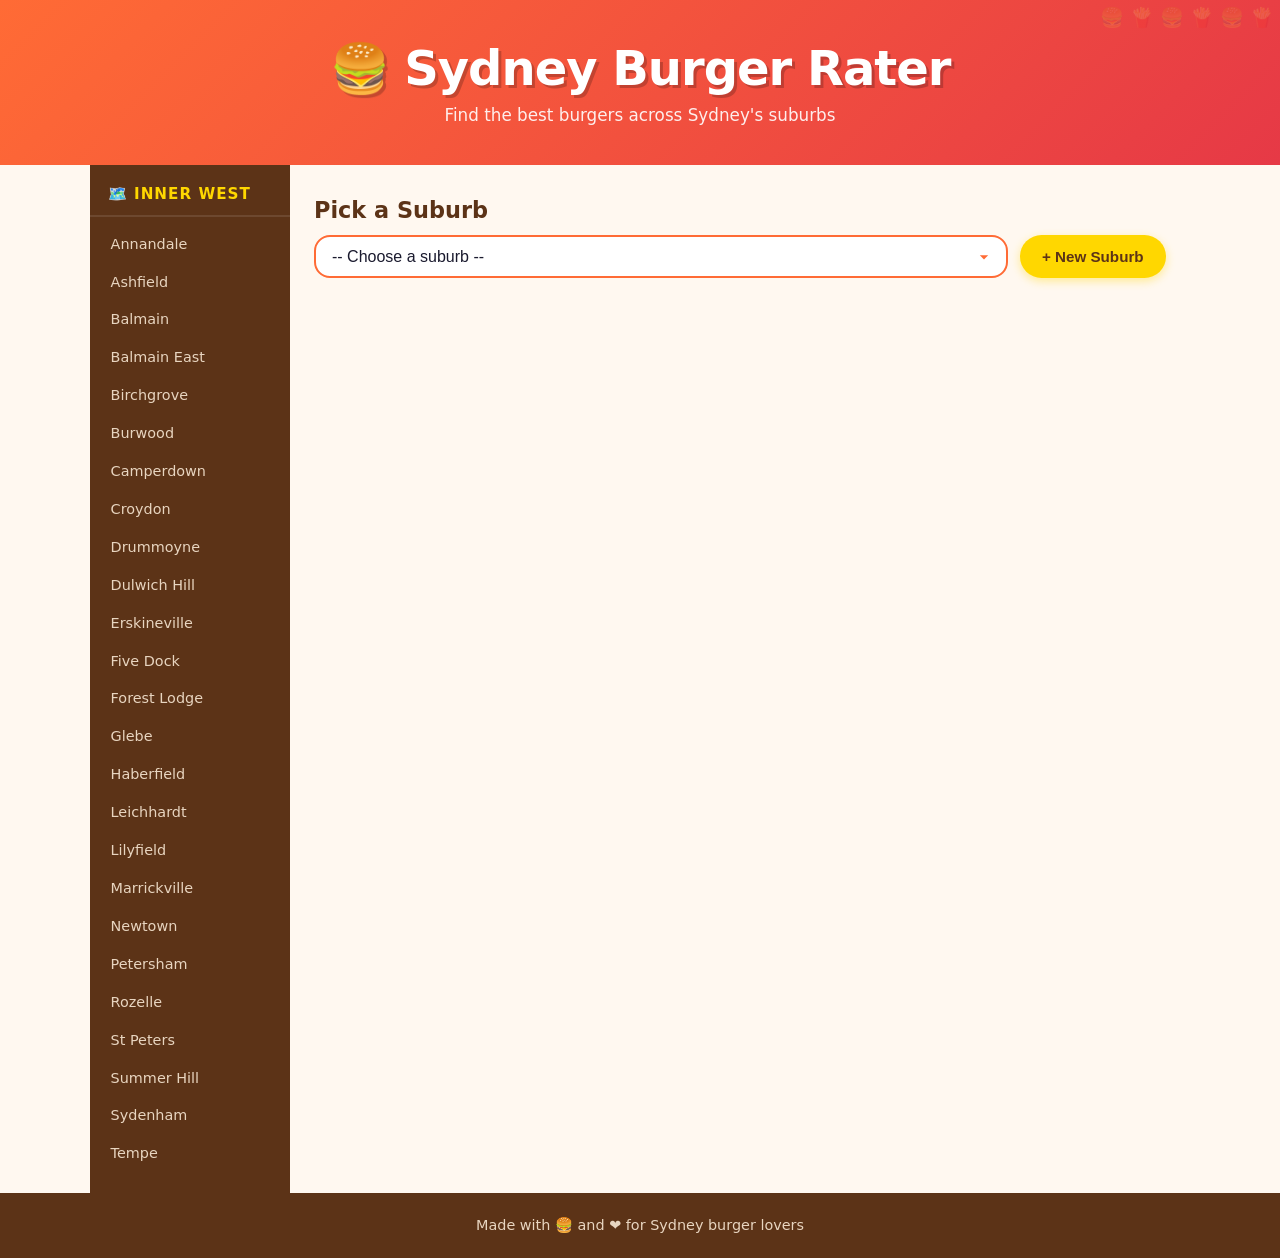
<file: Burger Rater/index.html>
<!DOCTYPE html>
<html lang="en">
<head>
  <meta charset="UTF-8" />
  <meta name="viewport" content="width=device-width, initial-scale=1.0" />
  <title>Sydney Burger Rater 🍔</title>
  <link rel="stylesheet" href="style.css" />
</head>
<body>

  <header>
    <div class="header-inner">
      <div class="logo">🍔 Sydney Burger Rater</div>
      <p class="tagline">Find the best burgers across Sydney's suburbs</p>
    </div>
  </header>

  <div class="page-layout">
  <!-- Sidebar -->
  <aside class="sidebar">
    <div class="sidebar-header">
      <span>🗺️</span> Inner West
    </div>
    <ul id="suburbSidebar" class="suburb-list"></ul>
  </aside>

  <main>
    <!-- Suburb Selector -->
    <section class="suburb-section">
      <h2>Pick a Suburb</h2>
      <div class="suburb-controls">
        <select id="suburbSelect">
          <option value="">-- Choose a suburb --</option>
        </select>
        <button id="addSuburbBtn" class="btn btn-secondary">+ New Suburb</button>
      </div>
    </section>

    <!-- Add Suburb Modal -->
    <div id="suburbModal" class="modal hidden">
      <div class="modal-box">
        <h3>Add a New Suburb</h3>
        <input type="text" id="newSuburbInput" placeholder="e.g. Newtown" maxlength="50" />
        <div class="modal-actions">
          <button id="confirmSuburb" class="btn btn-primary">Add</button>
          <button id="cancelSuburb" class="btn btn-ghost">Cancel</button>
        </div>
      </div>
    </div>

    <!-- Store List -->
    <section id="storeSection" class="store-section hidden">
      <div class="store-header">
        <h2 id="suburbTitle"></h2>
        <button id="addStoreBtn" class="btn btn-primary">+ Add Burger Store</button>
      </div>
      <div id="storeList" class="store-grid"></div>
      <p id="noStores" class="no-stores hidden">No burger stores yet — be the first to add one!</p>
    </section>

    <!-- Add Store Modal -->
    <div id="storeModal" class="modal hidden">
      <div class="modal-box">
        <h3>Add a Burger Store</h3>
        <label>Store Name</label>
        <input type="text" id="newStoreName" placeholder="e.g. Macca's Newtown" maxlength="60" />
        <label>Your Rating</label>
        <div class="star-input" id="starInput" data-rating="0">
          <span data-val="1">★</span>
          <span data-val="2">★</span>
          <span data-val="3">★</span>
          <span data-val="4">★</span>
          <span data-val="5">★</span>
        </div>
        <label>Short Review</label>
        <textarea id="newStoreReview" placeholder="What made it great (or not)?" maxlength="200" rows="3"></textarea>
        <div class="modal-actions">
          <button id="confirmStore" class="btn btn-primary">Add Store</button>
          <button id="cancelStore" class="btn btn-ghost">Cancel</button>
        </div>
      </div>
    </div>

    <!-- Review Modal -->
    <div id="reviewModal" class="modal hidden">
      <div class="modal-box">
        <h3>Leave a Review</h3>
        <p id="reviewStoreName" class="review-store-name"></p>
        <label>Your Rating</label>
        <div class="star-input" id="reviewStarInput" data-rating="0">
          <span data-val="1">★</span>
          <span data-val="2">★</span>
          <span data-val="3">★</span>
          <span data-val="4">★</span>
          <span data-val="5">★</span>
        </div>
        <label>Short Review</label>
        <textarea id="reviewText" placeholder="Share your burger experience..." maxlength="200" rows="3"></textarea>
        <div class="modal-actions">
          <button id="confirmReview" class="btn btn-primary">Submit</button>
          <button id="cancelReview" class="btn btn-ghost">Cancel</button>
        </div>
      </div>
    </div>
  </main>

  </div><!-- end page-layout -->

  <footer>
    <p>Made with 🍔 and ❤️ for Sydney burger lovers</p>
  </footer>

  <script src="app.js"></script>
</body>
</html>
</file>
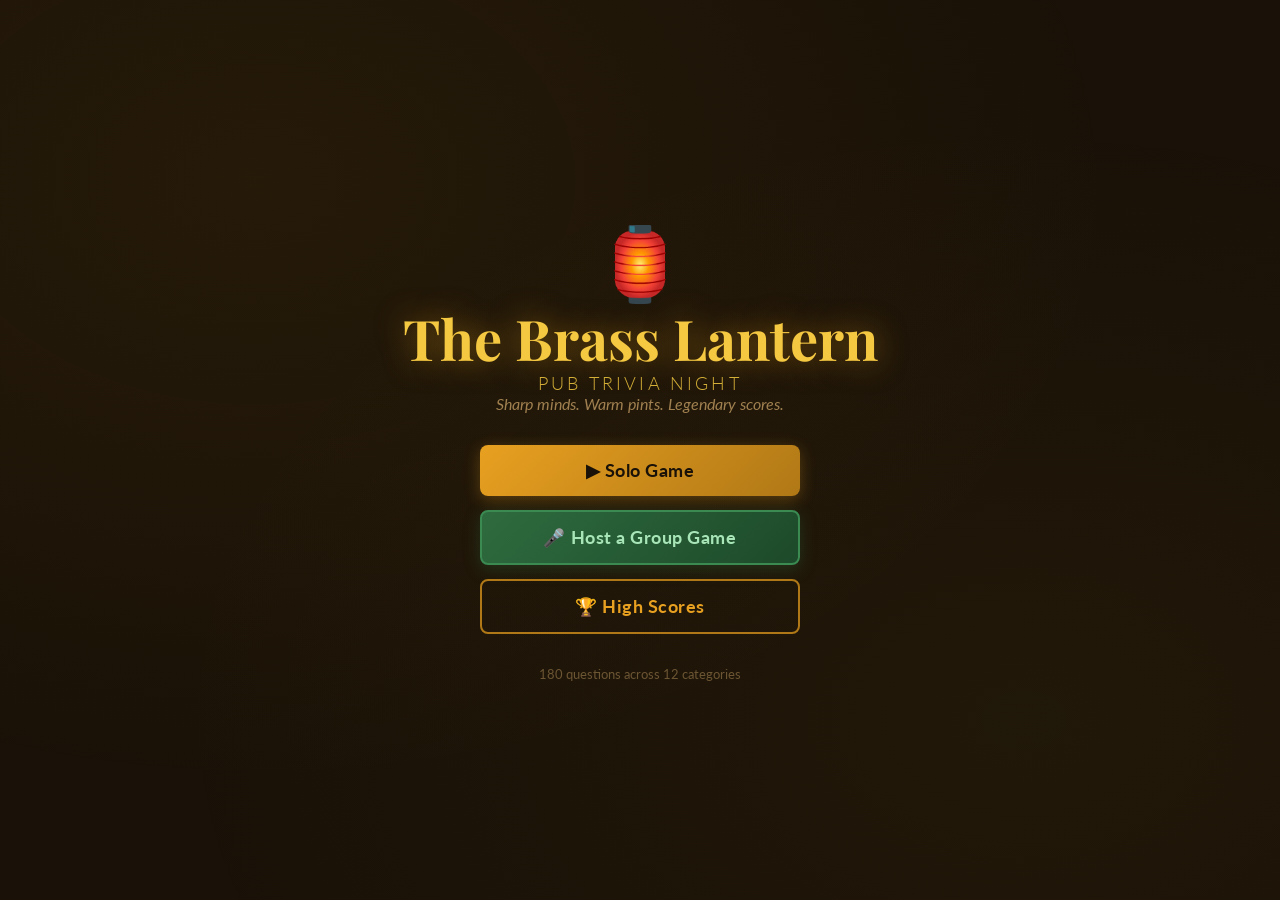
<file: Pub Trivia/index.html>
<!DOCTYPE html>
<html lang="en">
<head>
  <meta charset="UTF-8" />
  <meta name="viewport" content="width=device-width, initial-scale=1.0" />
  <title>The Brass Lantern – Pub Trivia</title>
  <link rel="preconnect" href="https://fonts.googleapis.com" />
  <link rel="preconnect" href="https://fonts.gstatic.com" crossorigin />
  <link href="https://fonts.googleapis.com/css2?family=Playfair+Display:wght@400;700;900&family=Lato:wght@300;400;700&display=swap" rel="stylesheet" />
  <link rel="stylesheet" href="style.css" />
</head>
<body>

  <!-- ===== PERSISTENT HOME BUTTON ===== -->
  <button id="btn-home-nav" class="home-nav-btn" style="display:none" onclick="goHome()">🏠 Home</button>

  <!-- ===== HOME SCREEN ===== -->
  <div id="screen-home" class="screen active">
    <div class="home-inner">
      <div class="logo-wrap">
        <div class="lantern-icon">🏮</div>
        <h1 class="logo-title">The Brass Lantern</h1>
        <p class="logo-sub">Pub Trivia Night</p>
        <p class="logo-tagline">Sharp minds. Warm pints. Legendary scores.</p>
      </div>
      <div class="home-buttons">
        <button class="btn btn-primary btn-lg" id="btn-new-game">▶ Solo Game</button>
        <button class="btn btn-host btn-lg" id="btn-host-game">🎤 Host a Group Game</button>
        <button class="btn btn-secondary btn-lg" id="btn-high-scores">🏆 High Scores</button>
      </div>
      <p class="home-version">180 questions across 12 categories</p>
    </div>
  </div>

  <!-- ===== SETUP SCREEN ===== -->
  <div id="screen-setup" class="screen">
    <div class="screen-inner">
      <div id="setup-mode-badge" class="mode-badge"></div>
      <h2 class="screen-title">Set Up Your Game</h2>
      <p class="screen-sub">Choose <strong>3 categories</strong> — each becomes a round of 10 questions.</p>

      <div class="player-row" id="player-name-row">
        <label for="player-name">Your Name (optional):</label>
        <input type="text" id="player-name" placeholder="e.g. Quiz Wizard" maxlength="24" autocomplete="off" />
      </div>

      <div class="category-grid" id="category-grid"></div>

      <div class="setup-footer">
        <span id="selection-count" class="selection-count">0 / 3 selected</span>
        <button class="btn btn-primary btn-lg" id="btn-start" disabled>Start Game</button>
      </div>
    </div>
  </div>

  <!-- ===== GAME SCREEN ===== -->
  <div id="screen-game" class="screen">
    <div class="screen-inner">
      <div class="game-header">
        <div class="round-badge" id="round-badge">Round 1</div>
        <div class="category-name" id="category-name">Category</div>
        <div class="score-display" id="score-display">Score: 0</div>
      </div>

      <div class="question-meta">
        <span id="question-counter">Question 1 of 10</span>
        <span id="timer-display" class="timer">⏱ 30</span>
      </div>

      <div class="progress-bar-wrap">
        <div class="progress-bar" id="progress-bar"></div>
      </div>

      <div class="question-box" id="question-text">Question text here...</div>

      <div class="options-grid" id="options-grid">
        <button class="option-btn" data-idx="0"></button>
        <button class="option-btn" data-idx="1"></button>
        <button class="option-btn" data-idx="2"></button>
        <button class="option-btn" data-idx="3"></button>
      </div>

      <div class="fun-fact-box" id="fun-fact-box" style="display:none">
        <span class="fun-fact-label">💡 Fun Fact</span>
        <p id="fun-fact-text"></p>
      </div>

      <div class="game-footer">
        <button class="btn btn-host-reveal" id="btn-reveal" style="display:none" onclick="revealAnswer()">🔓 Reveal Answer</button>
        <button class="btn btn-primary" id="btn-next" style="display:none">Next Question →</button>
      </div>
    </div>
  </div>

  <!-- ===== ROUND SUMMARY SCREEN ===== -->
  <div id="screen-round-summary" class="screen">
    <div class="screen-inner">
      <div class="summary-header">
        <div class="summary-emoji" id="summary-emoji">🎉</div>
        <h2 class="screen-title" id="summary-title">Round Complete!</h2>
        <div class="summary-score" id="summary-score">7 / 10</div>
        <div class="summary-category" id="summary-category">History</div>
      </div>
      <div class="question-breakdown" id="question-breakdown"></div>
      <div class="setup-footer">
        <button class="btn btn-primary btn-lg" id="btn-next-round">Next Round →</button>
      </div>
    </div>
  </div>

  <!-- ===== FINAL RESULTS SCREEN ===== -->
  <div id="screen-results" class="screen">
    <div class="screen-inner">
      <div class="results-header">
        <div class="results-trophy" id="results-trophy">🏆</div>
        <h2 class="results-title" id="results-title">Quiz Complete!</h2>
        <div class="results-score" id="results-total-score">21 / 30</div>
        <div class="results-percentage" id="results-percentage">70%</div>
        <div class="results-rating" id="results-rating">Regular Punter</div>
      </div>

      <div class="results-breakdown" id="results-breakdown"></div>

      <div class="results-buttons">
        <button class="btn btn-secondary" id="btn-share">📋 Copy Score</button>
        <button class="btn btn-secondary" id="btn-high-scores-2">🏆 High Scores</button>
        <button class="btn btn-primary btn-lg" id="btn-play-again">Play Again</button>
      </div>
      <p class="share-confirm" id="share-confirm" style="display:none">✓ Copied to clipboard!</p>
    </div>
  </div>

  <!-- ===== HOST ANSWER SHEET SCREEN ===== -->
  <div id="screen-host-answers" class="screen">
    <div class="screen-inner">
      <div class="host-answer-header">
        <div class="host-answer-icon">📋</div>
        <h2 class="screen-title" id="host-answer-title">Round 1 Answer Sheet</h2>
        <p class="screen-sub" id="host-answer-category"></p>
      </div>
      <div class="host-answer-list" id="host-answer-list"></div>
      <div class="setup-footer">
        <button class="btn btn-secondary" id="btn-copy-answers">📋 Copy Answers</button>
        <button class="btn btn-primary btn-lg" id="btn-host-next-round">Next Round →</button>
      </div>
      <p class="share-confirm" id="copy-answers-confirm" style="display:none">✓ Copied to clipboard!</p>
    </div>
  </div>

  <!-- ===== HOST FINAL ANSWER SHEET ===== -->
  <div id="screen-host-final" class="screen">
    <div class="screen-inner">
      <div class="host-answer-header">
        <div class="host-answer-icon">🏆</div>
        <h2 class="screen-title">Full Answer Sheet</h2>
        <p class="screen-sub">All 30 answers across 3 rounds</p>
      </div>
      <div id="host-final-list"></div>
      <div class="setup-footer">
        <button class="btn btn-secondary" id="btn-copy-all-answers">📋 Copy All Answers</button>
        <button class="btn btn-primary btn-lg" id="btn-host-play-again">Play Again</button>
      </div>
      <p class="share-confirm" id="copy-all-confirm" style="display:none">✓ Copied to clipboard!</p>
    </div>
  </div>

  <!-- ===== HIGH SCORES SCREEN ===== -->
  <div id="screen-highscores" class="screen">
    <div class="screen-inner">
      <h2 class="screen-title">🏆 High Scores</h2>
      <div class="highscore-table" id="highscore-table"></div>
      <div class="setup-footer">
        <button class="btn btn-secondary" id="btn-back-home">← Back</button>
      </div>
    </div>
  </div>

  <script src="questions.js"></script>
  <script src="app.js"></script>
</body>
</html>
</file>
<file: Burger Rater/style.css>
/* ===== RESET & BASE ===== */
*, *::before, *::after { box-sizing: border-box; margin: 0; padding: 0; }

:root {
  --orange:  #FF6B35;
  --yellow:  #FFD700;
  --red:     #E63946;
  --green:   #2DC653;
  --cream:   #FFF8F0;
  --brown:   #5C3317;
  --dark:    #1A1A2E;
  --white:   #FFFFFF;
  --shadow:  0 4px 20px rgba(0,0,0,0.12);
  --radius:  16px;
}

body {
  font-family: 'Segoe UI', system-ui, sans-serif;
  background: var(--cream);
  color: var(--dark);
  min-height: 100vh;
  display: flex;
  flex-direction: column;
}

/* ===== HEADER ===== */
header {
  background: linear-gradient(135deg, var(--orange) 0%, var(--red) 100%);
  color: var(--white);
  padding: 2.5rem 1.5rem;
  text-align: center;
  position: relative;
  overflow: hidden;
}

header::before {
  content: '🍔🍟🍔🍟🍔🍟🍔🍟🍔🍟🍔🍟';
  position: absolute;
  top: 6px;
  left: 0;
  font-size: 1.2rem;
  letter-spacing: 6px;
  opacity: 0.18;
  white-space: nowrap;
  width: 200%;
  animation: marquee 20s linear infinite;
}

@keyframes marquee {
  from { transform: translateX(0); }
  to   { transform: translateX(-50%); }
}

.header-inner { position: relative; z-index: 1; }

.logo {
  font-size: clamp(2rem, 5vw, 3rem);
  font-weight: 900;
  letter-spacing: -1px;
  text-shadow: 3px 3px 0 rgba(0,0,0,0.2);
}

.tagline {
  margin-top: 0.5rem;
  font-size: 1.05rem;
  opacity: 0.9;
}

/* ===== PAGE LAYOUT ===== */
.page-layout {
  flex: 1;
  display: flex;
  align-items: flex-start;
  max-width: 1100px;
  margin: 0 auto;
  width: 100%;
}

/* ===== SIDEBAR ===== */
.sidebar {
  width: 200px;
  flex-shrink: 0;
  background: var(--brown);
  min-height: calc(100vh - 130px);
  padding: 1.25rem 0;
  position: sticky;
  top: 0;
}

.sidebar-header {
  color: var(--yellow);
  font-weight: 900;
  font-size: 0.95rem;
  text-transform: uppercase;
  letter-spacing: 1px;
  padding: 0 1.1rem 0.75rem;
  border-bottom: 2px solid rgba(255,255,255,0.1);
  margin-bottom: 0.5rem;
  display: flex;
  align-items: center;
  gap: 0.4rem;
}

.suburb-list {
  list-style: none;
}

.suburb-list li {
  padding: 0.6rem 1.1rem;
  color: #e8d5c0;
  font-size: 0.9rem;
  cursor: pointer;
  border-left: 3px solid transparent;
  transition: background 0.15s, border-color 0.15s, color 0.15s;
  line-height: 1.3;
}

.suburb-list li:hover {
  background: rgba(255,255,255,0.08);
  color: var(--white);
}

.suburb-list li.active {
  background: rgba(255,107,53,0.25);
  border-left-color: var(--orange);
  color: var(--yellow);
  font-weight: 700;
}

/* ===== MAIN ===== */
main {
  flex: 1;
  min-width: 0;
  padding: 2rem 1.5rem;
}

/* ===== SUBURB SECTION ===== */
.suburb-section h2 {
  font-size: 1.4rem;
  margin-bottom: 0.75rem;
  color: var(--brown);
}

.suburb-controls {
  display: flex;
  gap: 0.75rem;
  flex-wrap: wrap;
}

select {
  flex: 1;
  min-width: 200px;
  padding: 0.7rem 1rem;
  border-radius: var(--radius);
  border: 2px solid var(--orange);
  font-size: 1rem;
  background: var(--white);
  color: var(--dark);
  cursor: pointer;
  appearance: none;
  background-image: url("data:image/svg+xml,%3Csvg xmlns='http://www.w3.org/2000/svg' width='16' height='16' viewBox='0 0 24 24'%3E%3Cpath fill='%23FF6B35' d='M7 10l5 5 5-5z'/%3E%3C/svg%3E");
  background-repeat: no-repeat;
  background-position: right 0.75rem center;
  background-size: 1.25rem;
}

select:focus { outline: none; border-color: var(--red); box-shadow: 0 0 0 3px rgba(255,107,53,0.2); }

/* ===== BUTTONS ===== */
.btn {
  padding: 0.65rem 1.4rem;
  border: none;
  border-radius: 50px;
  font-size: 0.95rem;
  font-weight: 700;
  cursor: pointer;
  transition: transform 0.1s, box-shadow 0.1s;
}
.btn:active { transform: scale(0.96); }

.btn-primary {
  background: linear-gradient(135deg, var(--orange), var(--red));
  color: var(--white);
  box-shadow: 0 3px 10px rgba(230,57,70,0.35);
}
.btn-primary:hover { box-shadow: 0 5px 16px rgba(230,57,70,0.45); transform: translateY(-1px); }

.btn-secondary {
  background: var(--yellow);
  color: var(--brown);
  box-shadow: 0 3px 10px rgba(255,215,0,0.4);
}
.btn-secondary:hover { box-shadow: 0 5px 16px rgba(255,215,0,0.5); transform: translateY(-1px); }

.btn-ghost {
  background: transparent;
  color: #888;
  border: 2px solid #ddd;
}
.btn-ghost:hover { background: #f5f5f5; }

.btn-sm {
  padding: 0.4rem 1rem;
  font-size: 0.82rem;
}

/* ===== STORE SECTION ===== */
.store-section { margin-top: 2.5rem; }

.store-header {
  display: flex;
  align-items: center;
  justify-content: space-between;
  flex-wrap: wrap;
  gap: 0.75rem;
  margin-bottom: 1.5rem;
}

.store-header h2 {
  font-size: 1.7rem;
  color: var(--brown);
}

/* ===== STORE GRID ===== */
.store-grid {
  display: grid;
  grid-template-columns: repeat(auto-fill, minmax(260px, 1fr));
  gap: 1.25rem;
}

/* ===== STORE CARD ===== */
.store-card {
  background: var(--white);
  border-radius: var(--radius);
  padding: 1.25rem;
  box-shadow: var(--shadow);
  border-top: 5px solid var(--orange);
  display: flex;
  flex-direction: column;
  gap: 0.6rem;
  transition: transform 0.15s, box-shadow 0.15s;
  animation: popIn 0.3s ease;
}

@keyframes popIn {
  from { opacity: 0; transform: scale(0.92) translateY(10px); }
  to   { opacity: 1; transform: scale(1) translateY(0); }
}

.store-card:hover { transform: translateY(-3px); box-shadow: 0 8px 28px rgba(0,0,0,0.15); }

/* Rotating border colours */
.store-card:nth-child(3n+1) { border-top-color: var(--orange); }
.store-card:nth-child(3n+2) { border-top-color: var(--red); }
.store-card:nth-child(3n+3) { border-top-color: var(--green); }

.store-name {
  font-size: 1.1rem;
  font-weight: 800;
  color: var(--dark);
  line-height: 1.2;
}

.store-avg {
  display: flex;
  align-items: center;
  gap: 0.4rem;
}

.stars-display {
  color: var(--yellow);
  font-size: 1.15rem;
  letter-spacing: 1px;
  text-shadow: 0 1px 0 rgba(0,0,0,0.15);
}

.avg-number {
  font-size: 0.9rem;
  color: #888;
  font-weight: 600;
}

.review-count {
  font-size: 0.78rem;
  color: #aaa;
}

.reviews-list {
  margin-top: 0.4rem;
  display: flex;
  flex-direction: column;
  gap: 0.4rem;
  max-height: 120px;
  overflow-y: auto;
  padding-right: 2px;
}

.reviews-list::-webkit-scrollbar { width: 4px; }
.reviews-list::-webkit-scrollbar-thumb { background: #ddd; border-radius: 4px; }

.review-item {
  background: #fafafa;
  border-radius: 8px;
  padding: 0.45rem 0.6rem;
  font-size: 0.82rem;
  color: #555;
  border-left: 3px solid var(--yellow);
  line-height: 1.4;
}

.review-item .r-stars {
  color: var(--yellow);
  font-size: 0.75rem;
  margin-right: 4px;
}

.store-card-footer {
  margin-top: auto;
  padding-top: 0.5rem;
}

/* ===== MODALS ===== */
.modal {
  position: fixed;
  inset: 0;
  background: rgba(0,0,0,0.5);
  display: flex;
  align-items: center;
  justify-content: center;
  z-index: 100;
  padding: 1rem;
  animation: fadeIn 0.2s ease;
}

@keyframes fadeIn {
  from { opacity: 0; }
  to   { opacity: 1; }
}

.modal.hidden { display: none; }

.modal-box {
  background: var(--white);
  border-radius: var(--radius);
  padding: 2rem;
  width: 100%;
  max-width: 420px;
  box-shadow: 0 20px 60px rgba(0,0,0,0.25);
  animation: slideUp 0.25s ease;
  display: flex;
  flex-direction: column;
  gap: 0.75rem;
}

@keyframes slideUp {
  from { transform: translateY(30px); opacity: 0; }
  to   { transform: translateY(0);    opacity: 1; }
}

.modal-box h3 {
  font-size: 1.35rem;
  color: var(--brown);
}

.modal-box label {
  font-size: 0.85rem;
  font-weight: 700;
  color: #666;
  text-transform: uppercase;
  letter-spacing: 0.5px;
  margin-bottom: -0.3rem;
}

.modal-box input,
.modal-box textarea {
  width: 100%;
  padding: 0.7rem 0.9rem;
  border-radius: 10px;
  border: 2px solid #e5e5e5;
  font-size: 0.95rem;
  font-family: inherit;
  transition: border-color 0.2s;
  resize: vertical;
}

.modal-box input:focus,
.modal-box textarea:focus {
  outline: none;
  border-color: var(--orange);
  box-shadow: 0 0 0 3px rgba(255,107,53,0.15);
}

.modal-actions {
  display: flex;
  gap: 0.6rem;
  margin-top: 0.25rem;
}

/* ===== STAR INPUT ===== */
.star-input {
  display: flex;
  gap: 4px;
  cursor: pointer;
  user-select: none;
}

.star-input span {
  font-size: 2rem;
  color: #ddd;
  transition: color 0.1s, transform 0.1s;
  line-height: 1;
}

.star-input span:hover,
.star-input span.active {
  color: var(--yellow);
  transform: scale(1.15);
}

/* ===== REVIEW STORE NAME ===== */
.review-store-name {
  font-size: 1rem;
  font-weight: 700;
  color: var(--orange);
}

/* ===== NO STORES ===== */
.no-stores {
  text-align: center;
  padding: 3rem 1rem;
  color: #aaa;
  font-size: 1rem;
}

/* ===== FOOTER ===== */
footer {
  text-align: center;
  padding: 1.5rem;
  background: var(--brown);
  color: #e8d5c0;
  font-size: 0.9rem;
}

/* ===== UTILITIES ===== */
.hidden { display: none !important; }

/* ===== RESPONSIVE ===== */
@media (max-width: 700px) {
  .page-layout { flex-direction: column; }
  .sidebar {
    width: 100%;
    min-height: unset;
    position: static;
    padding: 0.75rem 0;
  }
  .suburb-list {
    display: flex;
    flex-wrap: wrap;
    gap: 0.3rem;
    padding: 0 0.75rem 0.5rem;
  }
  .suburb-list li {
    border-left: none;
    border-radius: 50px;
    padding: 0.3rem 0.85rem;
    background: rgba(255,255,255,0.08);
    font-size: 0.82rem;
  }
  .suburb-list li.active {
    background: var(--orange);
    color: var(--white);
  }
  .modal-box { padding: 1.5rem; }
  .store-header { flex-direction: column; align-items: flex-start; }
}
</file>
<file: Pub Trivia/style.css>
/* ============================================================
   THE BRASS LANTERN – PUB TRIVIA  |  style.css
   ============================================================ */

/* --- RESET & BASE ----------------------------------------- */
*, *::before, *::after { box-sizing: border-box; margin: 0; padding: 0; }

:root {
  --bg-dark:      #1a1208;
  --bg-card:      #231a0e;
  --bg-panel:     #2c2010;
  --amber:        #e8a020;
  --amber-light:  #f5c842;
  --amber-dark:   #b07816;
  --gold:         #d4af37;
  --brown-light:  #8b6914;
  --text-primary: #f5e6c8;
  --text-muted:   #a08050;
  --text-dark:    #1a1208;
  --green:        #4caf50;
  --green-bg:     #1b3a1e;
  --red:          #e53935;
  --red-bg:       #3a1b1b;
  --border:       #4a3010;
  --shadow:       rgba(0,0,0,0.6);
  --radius:       12px;
  --radius-sm:    8px;
  --transition:   0.25s ease;
}

html { font-size: 16px; }

body {
  font-family: 'Lato', sans-serif;
  background: var(--bg-dark);
  color: var(--text-primary);
  min-height: 100vh;
  overflow-x: hidden;
}

/* Subtle background texture */
body::before {
  content: '';
  position: fixed;
  inset: 0;
  background:
    radial-gradient(ellipse at 20% 20%, rgba(232,160,32,0.06) 0%, transparent 60%),
    radial-gradient(ellipse at 80% 80%, rgba(212,175,55,0.04) 0%, transparent 60%);
  pointer-events: none;
  z-index: 0;
}

/* --- SCREENS ---------------------------------------------- */
.screen {
  display: none;
  min-height: 100vh;
  position: relative;
  z-index: 1;
  animation: fadeIn 0.35s ease;
}

.screen.active { display: flex; flex-direction: column; align-items: center; justify-content: center; }

@keyframes fadeIn {
  from { opacity: 0; transform: translateY(12px); }
  to   { opacity: 1; transform: translateY(0); }
}

.screen-inner {
  width: 100%;
  max-width: 760px;
  padding: 28px 20px 40px;
}

/* --- TYPOGRAPHY ------------------------------------------- */
h1, h2, h3 { font-family: 'Playfair Display', serif; }

.screen-title {
  font-size: clamp(1.6rem, 4vw, 2.2rem);
  color: var(--amber-light);
  text-align: center;
  margin-bottom: 8px;
}

.screen-sub {
  text-align: center;
  color: var(--text-muted);
  margin-bottom: 24px;
  font-size: 1rem;
}

/* --- BUTTONS ---------------------------------------------- */
.btn {
  display: inline-flex;
  align-items: center;
  justify-content: center;
  gap: 8px;
  padding: 12px 28px;
  border: none;
  border-radius: var(--radius-sm);
  font-family: 'Lato', sans-serif;
  font-weight: 700;
  font-size: 1rem;
  cursor: pointer;
  transition: transform var(--transition), box-shadow var(--transition), background var(--transition);
  letter-spacing: 0.03em;
  text-decoration: none;
}

.btn:disabled {
  opacity: 0.4;
  cursor: not-allowed;
  transform: none !important;
  box-shadow: none !important;
}

.btn-primary {
  background: linear-gradient(135deg, var(--amber), var(--amber-dark));
  color: var(--text-dark);
  box-shadow: 0 4px 16px rgba(232,160,32,0.3);
}
.btn-primary:not(:disabled):hover {
  background: linear-gradient(135deg, var(--amber-light), var(--amber));
  transform: translateY(-2px);
  box-shadow: 0 6px 24px rgba(232,160,32,0.45);
}
.btn-primary:not(:disabled):active { transform: translateY(0); }

.btn-secondary {
  background: transparent;
  color: var(--amber);
  border: 2px solid var(--amber-dark);
}
.btn-secondary:not(:disabled):hover {
  background: rgba(232,160,32,0.1);
  border-color: var(--amber);
  transform: translateY(-2px);
}

.btn-lg { padding: 15px 36px; font-size: 1.1rem; }

/* --- HOME SCREEN ------------------------------------------ */
.home-inner {
  display: flex;
  flex-direction: column;
  align-items: center;
  gap: 32px;
  padding: 40px 20px;
  text-align: center;
  max-width: 520px;
  margin: 0 auto;
}

.lantern-icon {
  font-size: 4.5rem;
  animation: swayLantern 4s ease-in-out infinite;
  display: inline-block;
}

@keyframes swayLantern {
  0%, 100% { transform: rotate(-6deg); }
  50%       { transform: rotate(6deg); }
}

.logo-title {
  font-size: clamp(2.2rem, 6vw, 3.5rem);
  color: var(--amber-light);
  text-shadow: 0 0 30px rgba(232,160,32,0.5);
  line-height: 1.1;
}

.logo-sub {
  font-size: 1.1rem;
  color: var(--gold);
  letter-spacing: 0.18em;
  text-transform: uppercase;
  font-family: 'Lato', sans-serif;
  font-weight: 300;
  margin-top: 4px;
}

.logo-tagline {
  color: var(--text-muted);
  font-style: italic;
  font-size: 1rem;
}

.home-buttons {
  display: flex;
  flex-direction: column;
  gap: 14px;
  width: 100%;
  max-width: 320px;
}

.home-version {
  color: var(--text-muted);
  font-size: 0.82rem;
  opacity: 0.6;
}

/* --- SETUP SCREEN ----------------------------------------- */
.player-row {
  display: flex;
  align-items: center;
  gap: 12px;
  margin-bottom: 24px;
  flex-wrap: wrap;
}

.player-row label {
  color: var(--text-muted);
  font-size: 0.95rem;
  white-space: nowrap;
}

.player-row input {
  flex: 1;
  min-width: 180px;
  background: var(--bg-panel);
  border: 2px solid var(--border);
  border-radius: var(--radius-sm);
  color: var(--text-primary);
  padding: 10px 14px;
  font-family: 'Lato', sans-serif;
  font-size: 1rem;
  transition: border-color var(--transition);
}
.player-row input:focus {
  outline: none;
  border-color: var(--amber);
}
.player-row input::placeholder { color: var(--text-muted); opacity: 0.6; }

.category-grid {
  display: grid;
  grid-template-columns: repeat(auto-fill, minmax(170px, 1fr));
  gap: 14px;
  margin-bottom: 28px;
}

.cat-card {
  background: var(--bg-card);
  border: 2px solid var(--border);
  border-radius: var(--radius);
  padding: 18px 12px;
  text-align: center;
  cursor: pointer;
  transition: border-color var(--transition), background var(--transition), transform var(--transition), box-shadow var(--transition);
  user-select: none;
}

.cat-card:hover {
  border-color: var(--amber-dark);
  background: var(--bg-panel);
  transform: translateY(-3px);
  box-shadow: 0 6px 20px var(--shadow);
}

.cat-card.selected {
  border-color: var(--amber);
  background: rgba(232,160,32,0.12);
  box-shadow: 0 0 18px rgba(232,160,32,0.25);
}

.cat-card.selected .cat-name { color: var(--amber-light); }

.cat-card.disabled-card {
  opacity: 0.45;
  cursor: not-allowed;
  transform: none !important;
}

.cat-emoji { font-size: 2.2rem; margin-bottom: 8px; display: block; }
.cat-name  { font-family: 'Playfair Display', serif; font-size: 0.95rem; color: var(--text-primary); }
.cat-count { font-size: 0.78rem; color: var(--text-muted); margin-top: 4px; }

.setup-footer {
  display: flex;
  align-items: center;
  justify-content: space-between;
  gap: 16px;
  flex-wrap: wrap;
}

.selection-count {
  color: var(--amber);
  font-weight: 700;
  font-size: 1rem;
}

/* --- GAME SCREEN ------------------------------------------ */
.game-header {
  display: flex;
  align-items: center;
  gap: 12px;
  margin-bottom: 16px;
  flex-wrap: wrap;
}

.round-badge {
  background: linear-gradient(135deg, var(--amber), var(--amber-dark));
  color: var(--text-dark);
  font-weight: 700;
  font-size: 0.85rem;
  padding: 5px 14px;
  border-radius: 20px;
  text-transform: uppercase;
  letter-spacing: 0.05em;
  white-space: nowrap;
}

.category-name {
  font-family: 'Playfair Display', serif;
  font-size: 1.15rem;
  color: var(--amber-light);
  flex: 1;
}

.score-display {
  font-weight: 700;
  color: var(--gold);
  font-size: 1rem;
  white-space: nowrap;
}

.question-meta {
  display: flex;
  justify-content: space-between;
  align-items: center;
  margin-bottom: 8px;
  font-size: 0.9rem;
  color: var(--text-muted);
}

.timer {
  font-weight: 700;
  color: var(--amber);
  transition: color 0.3s;
}
.timer.warning { color: var(--red); animation: timerPulse 0.5s ease infinite alternate; }

@keyframes timerPulse {
  from { opacity: 1; }
  to   { opacity: 0.5; }
}

.progress-bar-wrap {
  height: 6px;
  background: var(--bg-panel);
  border-radius: 3px;
  overflow: hidden;
  margin-bottom: 20px;
}

.progress-bar {
  height: 100%;
  background: linear-gradient(90deg, var(--amber-dark), var(--amber-light));
  border-radius: 3px;
  width: 0%;
  transition: width 0.4s ease;
}

.question-box {
  background: var(--bg-card);
  border: 1px solid var(--border);
  border-radius: var(--radius);
  padding: 22px 24px;
  font-family: 'Playfair Display', serif;
  font-size: clamp(1rem, 2.5vw, 1.22rem);
  line-height: 1.5;
  color: var(--text-primary);
  margin-bottom: 20px;
  min-height: 90px;
  display: flex;
  align-items: center;
}

.options-grid {
  display: grid;
  grid-template-columns: 1fr 1fr;
  gap: 12px;
  margin-bottom: 16px;
}

.option-btn {
  background: var(--bg-card);
  border: 2px solid var(--border);
  border-radius: var(--radius-sm);
  color: var(--text-primary);
  padding: 14px 16px;
  font-family: 'Lato', sans-serif;
  font-size: 0.95rem;
  text-align: left;
  cursor: pointer;
  transition: border-color var(--transition), background var(--transition), transform var(--transition), box-shadow var(--transition);
  line-height: 1.4;
}

.option-btn:hover:not(:disabled) {
  border-color: var(--amber-dark);
  background: var(--bg-panel);
  transform: translateY(-2px);
  box-shadow: 0 4px 14px var(--shadow);
}

.option-btn:disabled { cursor: not-allowed; }

.option-btn .option-label {
  display: inline-block;
  width: 28px;
  height: 28px;
  line-height: 28px;
  text-align: center;
  border-radius: 50%;
  background: var(--bg-panel);
  border: 1px solid var(--border);
  font-weight: 700;
  font-size: 0.85rem;
  margin-right: 10px;
  flex-shrink: 0;
  transition: background var(--transition), border-color var(--transition);
}

.option-btn { display: flex; align-items: center; }

/* Answer states */
.option-btn.correct {
  border-color: var(--green);
  background: var(--green-bg);
  animation: correctPop 0.4s ease;
}
.option-btn.correct .option-label { background: var(--green); border-color: var(--green); color: #fff; }

.option-btn.wrong {
  border-color: var(--red);
  background: var(--red-bg);
  animation: wrongShake 0.4s ease;
}
.option-btn.wrong .option-label { background: var(--red); border-color: var(--red); color: #fff; }

.option-btn.reveal-correct {
  border-color: var(--green);
  background: var(--green-bg);
  opacity: 0.85;
}
.option-btn.reveal-correct .option-label { background: var(--green); border-color: var(--green); color: #fff; }

@keyframes correctPop {
  0%   { transform: scale(1); }
  40%  { transform: scale(1.04); }
  100% { transform: scale(1); }
}

@keyframes wrongShake {
  0%, 100% { transform: translateX(0); }
  20%       { transform: translateX(-6px); }
  60%       { transform: translateX(6px); }
}

.fun-fact-box {
  background: rgba(212,175,55,0.08);
  border: 1px solid rgba(212,175,55,0.25);
  border-radius: var(--radius-sm);
  padding: 14px 18px;
  margin-bottom: 14px;
  animation: fadeIn 0.3s ease;
}

.fun-fact-label {
  font-weight: 700;
  font-size: 0.82rem;
  color: var(--amber);
  text-transform: uppercase;
  letter-spacing: 0.08em;
  display: block;
  margin-bottom: 6px;
}

.fun-fact-box p {
  font-size: 0.92rem;
  color: var(--text-muted);
  line-height: 1.5;
}

.game-footer { display: flex; justify-content: flex-end; }

/* --- ROUND SUMMARY ---------------------------------------- */
.summary-header { text-align: center; margin-bottom: 28px; }
.summary-emoji  { font-size: 3.5rem; margin-bottom: 8px; }
.summary-score  { font-family: 'Playfair Display', serif; font-size: 3rem; color: var(--amber-light); font-weight: 900; }
.summary-category { color: var(--text-muted); margin-top: 4px; }

.question-breakdown {
  display: flex;
  flex-direction: column;
  gap: 8px;
  margin-bottom: 28px;
  max-height: 360px;
  overflow-y: auto;
  padding-right: 4px;
}

.question-breakdown::-webkit-scrollbar { width: 6px; }
.question-breakdown::-webkit-scrollbar-track { background: var(--bg-card); border-radius: 3px; }
.question-breakdown::-webkit-scrollbar-thumb { background: var(--border); border-radius: 3px; }

.breakdown-item {
  display: flex;
  align-items: flex-start;
  gap: 12px;
  background: var(--bg-card);
  border: 1px solid var(--border);
  border-radius: var(--radius-sm);
  padding: 10px 14px;
  font-size: 0.9rem;
}

.breakdown-item.correct-item { border-left: 3px solid var(--green); }
.breakdown-item.wrong-item   { border-left: 3px solid var(--red); }
.breakdown-item.timeout-item { border-left: 3px solid var(--text-muted); }

.breakdown-icon { font-size: 1.1rem; flex-shrink: 0; margin-top: 1px; }
.breakdown-q    { flex: 1; color: var(--text-primary); line-height: 1.4; }
.breakdown-a    { font-size: 0.82rem; color: var(--text-muted); margin-top: 3px; }

/* --- FINAL RESULTS ---------------------------------------- */
.results-header { text-align: center; margin-bottom: 28px; }
.results-trophy     { font-size: 4rem; margin-bottom: 8px; }
.results-title      { font-size: clamp(1.6rem, 4vw, 2.2rem); color: var(--amber-light); margin-bottom: 8px; }
.results-score      { font-family: 'Playfair Display', serif; font-size: 3.5rem; font-weight: 900; color: var(--amber-light); }
.results-percentage { font-size: 1.3rem; color: var(--gold); margin-top: 4px; }
.results-rating     {
  display: inline-block;
  margin-top: 10px;
  background: linear-gradient(135deg, var(--amber-dark), var(--brown-light));
  color: var(--amber-light);
  padding: 8px 24px;
  border-radius: 24px;
  font-family: 'Playfair Display', serif;
  font-size: 1.15rem;
  font-weight: 700;
}

.results-breakdown {
  display: grid;
  grid-template-columns: repeat(auto-fill, minmax(200px, 1fr));
  gap: 14px;
  margin-bottom: 28px;
}

.results-cat-card {
  background: var(--bg-card);
  border: 1px solid var(--border);
  border-radius: var(--radius-sm);
  padding: 16px;
  text-align: center;
}

.results-cat-emoji { font-size: 1.8rem; margin-bottom: 6px; }
.results-cat-name  { font-family: 'Playfair Display', serif; font-size: 0.95rem; color: var(--text-primary); margin-bottom: 6px; }
.results-cat-score { font-size: 1.5rem; font-weight: 700; color: var(--amber-light); }
.results-cat-bar   { height: 4px; background: var(--bg-panel); border-radius: 2px; margin-top: 8px; overflow: hidden; }
.results-cat-fill  { height: 100%; background: linear-gradient(90deg, var(--amber-dark), var(--amber-light)); border-radius: 2px; }

.results-buttons {
  display: flex;
  gap: 12px;
  flex-wrap: wrap;
  justify-content: center;
  margin-bottom: 12px;
}

.share-confirm { text-align: center; color: var(--green); font-size: 0.9rem; }

/* --- HIGH SCORES ------------------------------------------ */
.highscore-table {
  margin-bottom: 28px;
}

.hs-row {
  display: grid;
  grid-template-columns: 40px 1fr auto auto;
  gap: 12px;
  align-items: center;
  padding: 12px 16px;
  border-radius: var(--radius-sm);
  margin-bottom: 6px;
  background: var(--bg-card);
  border: 1px solid var(--border);
  animation: fadeIn 0.3s ease;
}

.hs-row:first-child { border-color: var(--amber-dark); background: rgba(232,160,32,0.08); }

.hs-rank  { font-family: 'Playfair Display', serif; font-weight: 900; color: var(--amber); font-size: 1.1rem; }
.hs-name  { font-weight: 700; color: var(--text-primary); }
.hs-cats  { font-size: 0.78rem; color: var(--text-muted); }
.hs-score { font-family: 'Playfair Display', serif; font-size: 1.2rem; color: var(--amber-light); font-weight: 700; text-align: right; }
.hs-date  { font-size: 0.78rem; color: var(--text-muted); grid-column: 2; margin-top: -4px; }

.hs-empty {
  text-align: center;
  color: var(--text-muted);
  padding: 48px 0;
  font-style: italic;
}

/* --- SCORE SAVED TOAST ------------------------------------ */
.toast {
  position: fixed;
  bottom: 30px;
  left: 50%;
  transform: translateX(-50%) translateY(80px);
  background: var(--bg-panel);
  border: 1px solid var(--amber-dark);
  color: var(--amber-light);
  padding: 12px 28px;
  border-radius: 30px;
  font-weight: 700;
  font-size: 0.95rem;
  z-index: 999;
  transition: transform 0.4s ease, opacity 0.4s ease;
  opacity: 0;
  pointer-events: none;
}
.toast.show { transform: translateX(-50%) translateY(0); opacity: 1; }

/* --- RESPONSIVE ------------------------------------------- */
@media (max-width: 600px) {
  .options-grid { grid-template-columns: 1fr; }
  .category-grid { grid-template-columns: repeat(2, 1fr); }
  .results-breakdown { grid-template-columns: 1fr 1fr; }
  .game-header { gap: 8px; }
  .category-name { font-size: 1rem; }
  .results-buttons { flex-direction: column; align-items: stretch; }
  .results-buttons .btn { text-align: center; }
  .setup-footer { flex-direction: column; align-items: stretch; text-align: center; }
  .hs-row { grid-template-columns: 36px 1fr auto; }
  .hs-date { grid-column: 2; }
}

@media (max-width: 380px) {
  .category-grid { grid-template-columns: 1fr 1fr; }
  .cat-emoji { font-size: 1.8rem; }
  .cat-name  { font-size: 0.85rem; }
}

/* --- HOST GAME BUTTON (home screen) ----------------------- */
.btn-host {
  background: linear-gradient(135deg, #2e6b3e, #1d4a2a);
  color: #a8e6b8;
  border: 2px solid #3a8a52;
  box-shadow: 0 4px 16px rgba(46,107,62,0.35);
}
.btn-host:not(:disabled):hover {
  background: linear-gradient(135deg, #3a8a52, #2e6b3e);
  border-color: #5ab870;
  color: #c8f5d8;
  transform: translateY(-2px);
  box-shadow: 0 6px 24px rgba(46,107,62,0.5);
}

/* --- MODE BADGE (setup screen) ---------------------------- */
.mode-badge {
  text-align: center;
  margin-bottom: 12px;
  font-size: 0.82rem;
  font-weight: 700;
  letter-spacing: 0.1em;
  text-transform: uppercase;
  padding: 5px 16px;
  border-radius: 20px;
  display: inline-block;
}
.mode-badge.solo { background: rgba(232,160,32,0.15); color: var(--amber); border: 1px solid var(--amber-dark); }
.mode-badge.host { background: rgba(46,107,62,0.2); color: #7dd898; border: 1px solid #3a8a52; }

/* --- HOST REVEAL BUTTON (game screen) --------------------- */
.btn-host-reveal {
  background: linear-gradient(135deg, #2e6b3e, #1d4a2a);
  color: #a8e6b8;
  border: none;
  border-radius: var(--radius-sm);
  font-family: 'Lato', sans-serif;
  font-weight: 700;
  font-size: 1rem;
  padding: 12px 28px;
  cursor: pointer;
  transition: transform var(--transition), box-shadow var(--transition), background var(--transition);
  letter-spacing: 0.03em;
}
.btn-host-reveal:hover {
  background: linear-gradient(135deg, #3a8a52, #2e6b3e);
  transform: translateY(-2px);
  box-shadow: 0 6px 20px rgba(46,107,62,0.4);
}

/* Easy question answer banner (no options grid) */
.host-answer-banner {
  background: var(--green-bg);
  border: 2px solid var(--green);
  border-radius: var(--radius-sm);
  padding: 16px 20px;
  margin-bottom: 16px;
  font-size: 1.05rem;
  font-weight: 700;
  color: #a8f0b8;
  display: flex;
  align-items: center;
  gap: 12px;
  animation: correctPop 0.4s ease;
}
.host-answer-banner-label {
  font-size: 0.78rem;
  text-transform: uppercase;
  letter-spacing: 0.08em;
  color: var(--green);
  white-space: nowrap;
}

/* Host mode: options not clickable, shown as read-only */
.option-btn.host-option { cursor: default; }
.option-btn.host-option:hover:not(:disabled) {
  transform: none;
  box-shadow: none;
  border-color: var(--border);
  background: var(--bg-card);
}

/* --- HOST ANSWER SHEET ------------------------------------ */
.host-answer-header {
  text-align: center;
  margin-bottom: 28px;
}
.host-answer-icon { font-size: 3rem; margin-bottom: 8px; }

.host-answer-list {
  display: flex;
  flex-direction: column;
  gap: 10px;
  margin-bottom: 28px;
}

.host-answer-item {
  display: grid;
  grid-template-columns: 36px 1fr auto;
  align-items: center;
  gap: 14px;
  background: var(--bg-card);
  border: 1px solid var(--border);
  border-left: 4px solid #3a8a52;
  border-radius: var(--radius-sm);
  padding: 12px 16px;
}

.host-answer-num {
  font-family: 'Playfair Display', serif;
  font-weight: 900;
  font-size: 1.1rem;
  color: var(--amber);
  text-align: center;
}

.host-answer-q {
  font-size: 0.92rem;
  color: var(--text-muted);
  line-height: 1.4;
}

.host-answer-a {
  font-weight: 700;
  color: #7dd898;
  font-size: 0.95rem;
  white-space: nowrap;
  text-align: right;
}

/* Host final sheet: round sections */
.host-final-round {
  margin-bottom: 32px;
}

.host-final-round-header {
  display: flex;
  align-items: center;
  gap: 10px;
  margin-bottom: 12px;
  padding-bottom: 8px;
  border-bottom: 2px solid var(--border);
}

.host-final-round-title {
  font-family: 'Playfair Display', serif;
  font-size: 1.15rem;
  color: var(--amber-light);
}

/* --- HOME NAV BUTTON -------------------------------------- */
.home-nav-btn {
  position: fixed;
  top: 14px;
  right: 16px;
  z-index: 100;
  background: var(--bg-panel);
  border: 2px solid var(--border);
  border-radius: var(--radius-sm);
  color: var(--amber);
  font-family: 'Lato', sans-serif;
  font-weight: 700;
  font-size: 0.88rem;
  padding: 8px 16px;
  cursor: pointer;
  transition: border-color var(--transition), background var(--transition), transform var(--transition);
  letter-spacing: 0.03em;
}
.home-nav-btn:hover {
  border-color: var(--amber);
  background: rgba(232,160,32,0.1);
  transform: translateY(-1px);
}

/* --- UTILITY ---------------------------------------------- */
.visually-hidden {
  position: absolute;
  width: 1px; height: 1px;
  overflow: hidden;
  clip: rect(0,0,0,0);
}

/* Scrollbar for webkit */
::-webkit-scrollbar       { width: 8px; }
::-webkit-scrollbar-track { background: var(--bg-dark); }
::-webkit-scrollbar-thumb { background: var(--border); border-radius: 4px; }
</file>
